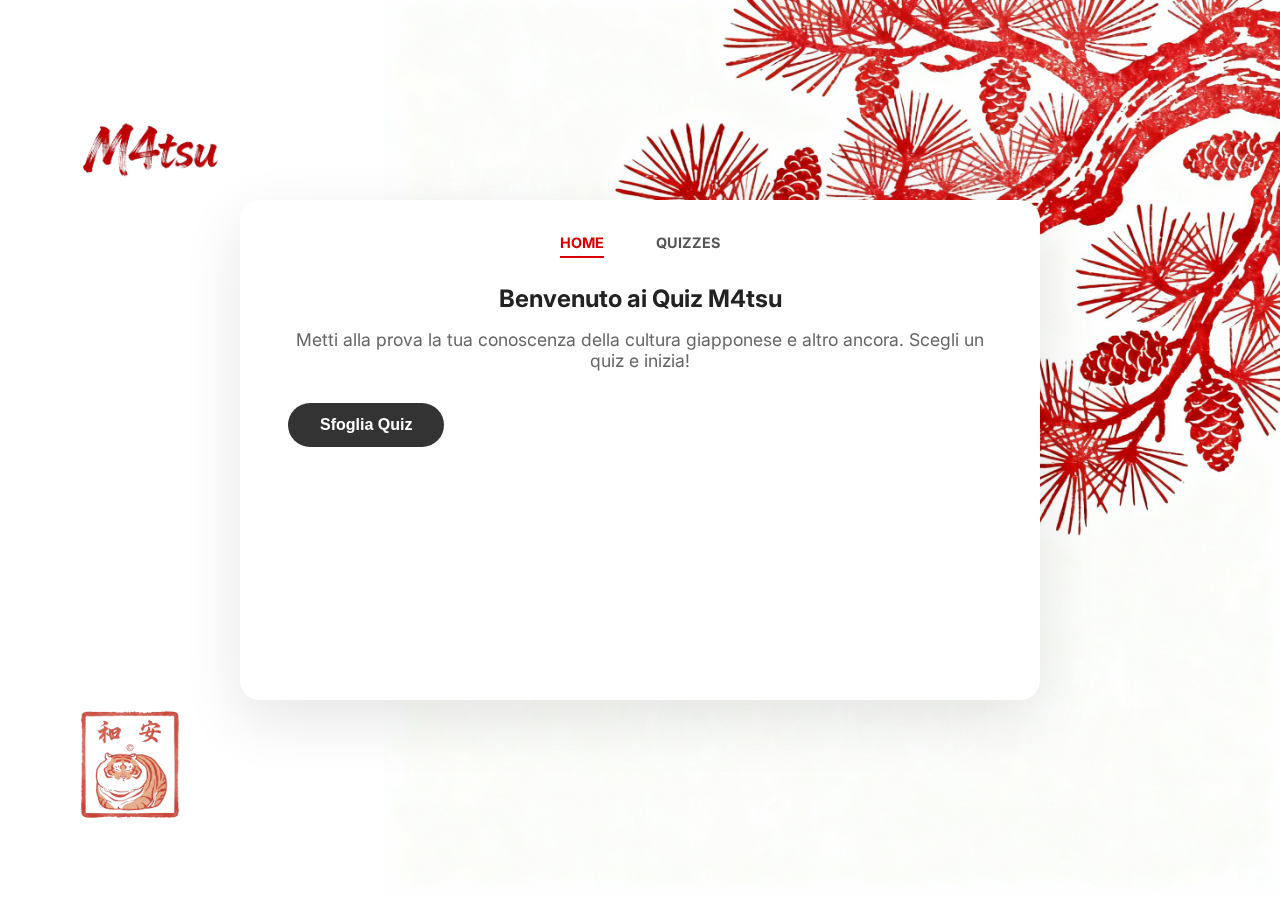
<file: index.html>
<!DOCTYPE html>
<html lang="it">
<head>
    <meta charset="UTF-8">
    <meta name="viewport" content="width=device-width, initial-scale=1.0">
    <title>M4tsu Quiz</title>
    <link rel="stylesheet" href="style.css">
    <!-- Font Awesome per icone frecce/timer -->
    <link href="https://cdnjs.cloudflare.com/ajax/libs/font-awesome/6.0.0/css/all.min.css" rel="stylesheet">
</head>
<body>

    <!-- ELEMENTI DI SFONDO (Fissi) -->
    <img src="./images/logo.png" alt="M4tsu Logo" class="logo-bg">
    <img src="./images/signature.png" alt="M4tsu Signature" class="signature-bg">

    <div class="main-container">

        <div id="quiz-container" class="quiz-card">
            
            <!-- HEADER INTERNO (Solo Menu) -->
            <header class="quiz-header">
                <nav>
                    <a href="#" class="nav-link active" data-screen="home-screen">HOME</a>
                    <a href="#" class="nav-link" data-screen="library-screen">QUIZZES</a>
                </nav>
            </header>

            <!-- 1. SCHERMATA HOME -->
            <div id="home-screen" class="screen">
                <div class="content-wrapper">
                    <h2>Benvenuto ai Quiz M4tsu</h2>
                    <p>Metti alla prova la tua conoscenza della cultura giapponese e altro ancora. Scegli un quiz e inizia!</p>
                    <button id="home-to-library-btn" class="submit-btn">Sfoglia Quiz</button>
                </div>
            </div>

            <!-- 2. SCHERMATA LIBRERIA -->
            <div id="library-screen" class="screen hidden">
                <h2>Libreria Quiz</h2>
                <p>Seleziona un argomento per iniziare.</p>
                <div id="quiz-list-container"></div>
            </div>

            <!-- 3. SCHERMATA SETTINGS (Design Richiesto) -->
            <div id="settings-screen" class="screen hidden">
                <h2 id="settings-quiz-title">Titolo Quiz</h2>
                <p>Impostazioni partita</p>
                
                <form id="quiz-settings-form">
                    
                    <!-- Numero Domande -->
                    <div class="setting-block">
                        <label>Numero di Domande:</label>
                        <div class="radio-group">
                            <label class="radio-btn">
                                <input type="radio" name="numQuestions" value="5" checked>
                                <span>5</span>
                            </label>
                            <label class="radio-btn">
                                <input type="radio" name="numQuestions" value="10">
                                <span>10</span>
                            </label>
                            <label class="radio-btn">
                                <input type="radio" name="numQuestions" value="all">
                                <span>Tutte</span>
                            </label>
                        </div>
                    </div>

                    <!-- Tipologia -->
                    <div class="setting-block">
                        <label>Tipologia:</label>
                        <div class="radio-group vertical">
                            <label class="radio-btn-wide">
                                <input type="radio" name="questionType" value="all" checked>
                                <span>Tutte le tipologie</span>
                            </label>
                            <label class="radio-btn-wide">
                                <input type="radio" name="questionType" value="multiple-choice">
                                <span>Solo Risposta Multipla</span>
                            </label>
                            <label class="radio-btn-wide">
                                <input type="radio" name="questionType" value="match">
                                <span>Solo Abbinamenti</span>
                            </label>
                        </div>
                    </div>

                    <!-- Modalità -->
                    <div class="setting-block">
                        <label>Modalità:</label>
                        <div class="radio-group">
                            <label class="radio-btn-wide">
                                <input type="radio" name="quizMode" value="pratica" checked>
                                <span>Pratica (No Timer)</span>
                            </label>
                            <label class="radio-btn-wide">
                                <input type="radio" name="quizMode" value="sfida">
                                <span>Sfida (30s)</span>
                            </label>
                        </div>
                    </div>

                    <button id="start-quiz-btn" type="submit" class="submit-btn">Inizia Quiz</button>
                </form>
            </div>

            <!-- 4. SCHERMATA QUIZ (Layout 2 Colonne) -->
            <div id="quiz-screen" class="screen hidden">
                
                <div class="quiz-top-bar">
                    <h3 id="question-counter">Domanda 1 di 5</h3>
                    <div id="timer-display" class="hidden">30s</div>
                </div>

                <div class="question-layout">
                    <!-- Colonna SX: Testo e Immagine -->
                    <div class="question-left">
                        <h2 id="question-text">Testo della domanda?</h2>
                        <div id="question-image-container"></div>
                    </div>

                    <!-- Colonna DX: Opzioni -->
                    <div class="question-right">
                        <div id="question-body"></div>
                    </div>
                </div>

                <!-- Box Spiegazione (appare dopo conferma) -->
                <div id="explanation-box" class="hidden">
                    <h4>Spiegazione:</h4>
                    <p id="explanation-text"></p>
                </div>

                <!-- Footer: Controlli -->
                <div class="quiz-footer">
                    <button id="skip-btn" class="secondary-btn">Salta</button>
                    
                    <!-- Barra Progresso (Quadratini) -->
                    <div id="progress-bar"></div>

                    <div class="action-buttons">
                        <!-- Nota: Finish Early è nascosto di default -->
                        <button id="finish-early-btn" class="text-btn hidden">Finito?</button> 
                        <button id="confirm-btn" class="submit-btn" disabled>Conferma</button>
                        <button id="next-btn" class="submit-btn hidden">Prossima</button>
                    </div>
                </div>
            </div>

            <!-- 5. SCHERMATA RIEPILOGO (Prima dei risultati) -->
            <div id="review-screen" class="screen hidden">
                <h2>Sei sicuro?</h2>
                <p>Hai lasciato delle domande in sospeso:</p>
                <div id="unanswered-list"></div>
                
                <div class="review-actions">
                    <button id="back-to-quiz-btn" class="secondary-btn">Torna al Quiz</button>
                    <button id="submit-all-btn" class="submit-btn">Termina e Mostra Risultati</button>
                </div>
            </div>

            <!-- 6. SCHERMATA RISULTATI -->
            <div id="results-screen" class="screen hidden">
                <h2>Quiz Terminato!</h2>
                <p>Il tuo punteggio finale è:</p>
                <h1 id="score-text"></h1>
                
                <h3>Riepilogo Risposte</h3>
                <div id="results-review-container"></div>
                
                <button id="restart-btn" class="submit-btn" data-screen="library-screen">Torna alla Libreria</button>
            </div>

        </div> 
    </div> 
    
    <script src="app.js"></script>
</body>
</html>
</file>
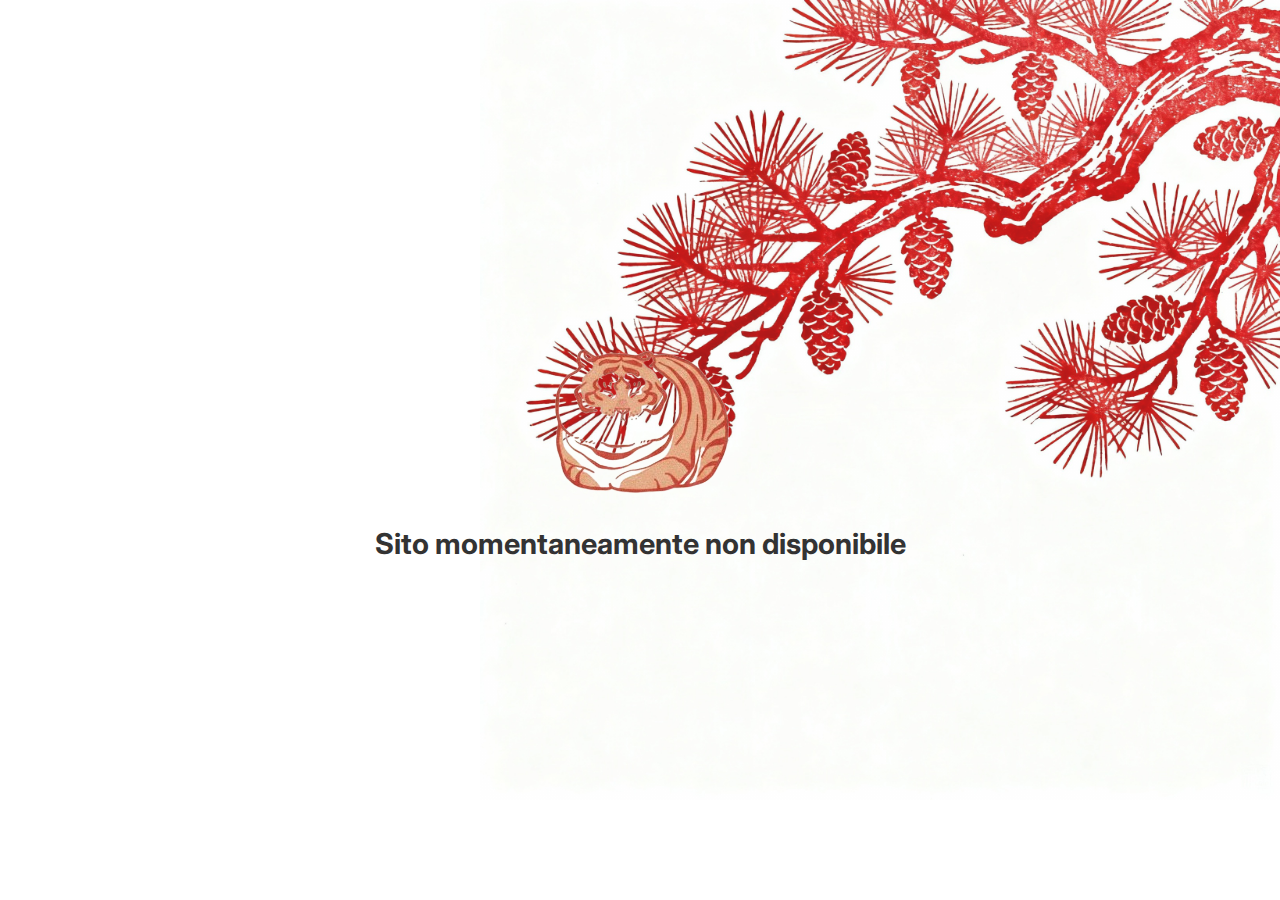
<file: maintenance/index.html>
<!DOCTYPE html>
<html lang="it">
<head>
    <meta charset="UTF-8">
    <meta name="viewport" content="width=device-width, initial-scale=1.0">
    <title>M4tsu - In Manutenzione</title>
    <link rel="stylesheet" href="style.css">
</head>
<body>
    
    <img src="background.png" alt="" class="branch">

    <div class="container">
        <div class="tiger-container">
            <span class="zzz z1">Z</span>
            <span class="zzz z2">z</span>
            <span class="zzz z3">Z</span>
            
            <img src="tiger.png" alt="Tigre che dorme" class="tiger">
        </div>
        
        <h2 class="message">Sito momentaneamente non disponibile</h2>
    </div>

</body>
</html>
</file>
<file: style.css>
/* Font */
@import url('https://fonts.googleapis.com/css2?family=Inter:wght@400;600;700&display=swap');

* {
    margin: 0;
    padding: 0;
    box-sizing: border-box;
}

body {
    font-family: 'Inter', sans-serif;
    color: #333;
    /* Immagine di sfondo (Pino) */
    background-image: url('./images/background.png');
    background-size: 70%; /* O 'contain' se preferisci l'intero ramo */
    background-position: top right;
    background-repeat: no-repeat;
    background-attachment: fixed;
    
    display: flex;
    justify-content: center;
    align-items: center;
    min-height: 100vh;
    padding: 2rem;
    position: relative;
}

/* --- LOGHI DI SFONDO (FISSI) --- */
.logo-bg {
    position: fixed;
    top: 40px;
    left: 40px;
    width: 220px; /* Molto grande come richiesto */
    z-index: 1; 
}

.signature-bg {
    position: fixed;
    bottom: 40px;
    left: 40px;
    width: 180px; /* Molto grande come richiesto */
    opacity: 0.9;
    z-index: 1;
}

.main-container {
    max-width: 900px;
    width: 100%;
    position: relative;
    z-index: 10; /* Sopra i loghi */
}

/* --- CARD PRINCIPALE --- */
.quiz-card {
    background-color: #ffffff;
    border-radius: 20px;
    box-shadow: 0 20px 60px rgba(0, 0, 0, 0.1);
    padding: 2rem 3rem;
    min-height: 500px;
    display: flex;
    flex-direction: column;
    /* Manteniamo la card un po' più compatta verticalmente se possibile */
    max-width: 800px; 
    margin: 0 auto;
}

/* HEADER: Solo Menu */
.quiz-header {
    display: flex;
    justify-content: center;
    align-items: center;
    margin-bottom: 2rem;
}

.nav-link {
    font-size: 0.9rem;
    font-weight: 700;
    text-decoration: none;
    color: #555;
    text-transform: uppercase;
    margin: 0 1.5rem;
    padding-bottom: 5px;
    transition: color 0.3s;
}

.nav-link.active, .nav-link:hover {
    color: #D90000;
    border-bottom: 2px solid #D90000;
}

/* TYPOGRAPHY */
h2 { color: #222; margin-bottom: 1rem; text-align: center; }
p { color: #666; margin-bottom: 2rem; text-align: center; font-size: 1.1rem; }

/* BOTTONI */
.submit-btn {
    background-color: #333; /* Grigio scuro/Nero */
    color: #fff;
    border: none;
    padding: 0.8rem 2rem;
    border-radius: 50px;
    font-weight: 700;
    font-size: 1rem;
    cursor: pointer;
    transition: background 0.2s;
    min-width: 150px;
}
.submit-btn:hover:not(:disabled) { background-color: #D90000; }
.submit-btn:disabled { background-color: #ccc; cursor: not-allowed; }

.secondary-btn {
    background: #fff;
    border: 2px solid #ddd;
    color: #666;
    padding: 0.6rem 1.5rem;
    border-radius: 50px;
    font-weight: 600;
    cursor: pointer;
}
.secondary-btn:hover { border-color: #333; color: #333; }

.text-btn {
    background: none; border: none; color: #888; text-decoration: underline; cursor: pointer;
}

/* --- SETTINGS SCREEN --- */
.setting-block {
    margin-bottom: 1.5rem;
    text-align: left;
}
.setting-block label {
    display: block;
    font-weight: 700;
    margin-bottom: 0.5rem;
}

/* Gruppo Radio Semplice */
.radio-group {
    display: flex;
    gap: 10px;
}
.radio-group.vertical {
    flex-direction: column;
}

.radio-btn, .radio-btn-wide {
    cursor: pointer;
}
.radio-btn input, .radio-btn-wide input { display: none; }

/* Stile del "bottone" radio */
.radio-btn span {
    display: flex;
    justify-content: center;
    align-items: center;
    width: 60px;
    height: 40px;
    border: 1px solid #ccc;
    border-radius: 8px;
    font-weight: 600;
    color: #666;
    transition: all 0.2s;
}
.radio-btn-wide span {
    display: block;
    padding: 0.8rem 1rem;
    border: 1px solid #ccc;
    border-radius: 8px;
    font-weight: 600;
    color: #666;
    text-align: center;
}

.radio-btn input:checked + span, 
.radio-btn-wide input:checked + span {
    border-color: #D90000;
    background-color: #fff0f0;
    color: #D90000;
}

/* --- QUIZ SCREEN --- */
.quiz-top-bar {
    text-align: center;
    margin-bottom: 2rem;
}
#question-counter { margin: 0; color: #444; font-size: 1.2rem; }
#timer-display { color: #D90000; font-weight: bold; margin-top: 5px; }

/* Layout a 2 Colonne */
.question-layout {
    display: grid;
    grid-template-columns: 1fr 1fr; /* 50% 50% */
    gap: 2rem;
    margin-bottom: 2rem;
    flex-grow: 1;
    align-items: center; /* Centra verticalmente */
}

.question-left h2 {
    text-align: left;
    font-size: 1.3rem;
    line-height: 1.4;
}
#question-image-container img {
    max-width: 100%;
    border-radius: 10px;
    margin-top: 1rem;
    box-shadow: 0 5px 15px rgba(0,0,0,0.1);
}

/* Opzioni Risposta */
#question-body.multiple-choice {
    display: flex;
    flex-direction: column;
    gap: 0.8rem;
}

.option-btn {
    width: 100%;
    padding: 1rem 1.5rem;
    background: #fff;
    border: 2px solid #eee;
    border-radius: 12px;
    text-align: left;
    font-size: 1rem;
    cursor: pointer;
    transition: all 0.2s;
}
.option-btn:hover:not(:disabled) { border-color: #aaa; }

/* Stati Colore */
.option-btn.selected { border-color: #333; background-color: #f9f9f9; font-weight: 700; }
.option-btn.correct { border-color: #28a745; background-color: #d4edda; color: #155724; }
.option-btn.wrong { border-color: #dc3545; background-color: #f8d7da; color: #721c24; }

/* Match Layout */
#question-body.match {
    display: flex;
    justify-content: space-between;
}
.match-column { width: 48%; display: flex; flex-direction: column; gap: 0.5rem; }
.match-item {
    padding: 0.8rem;
    border: 2px solid #eee;
    border-radius: 8px;
    background: #fff;
    cursor: pointer;
    font-size: 0.9rem;
}
.match-item.selected { border-color: #333; background: #eee; }
.match-item.matched { border-color: #28a745; background: #d4edda; opacity: 0.6; }

/* --- FOOTER --- */
.quiz-footer {
    display: flex;
    justify-content: space-between;
    align-items: center;
    margin-top: auto;
    border-top: 1px solid #eee;
    padding-top: 1.5rem;
}

/* Progress Bar a Quadratini */
#progress-bar {
    display: flex;
    gap: 5px;
}
.progress-dot {
    width: 15px;
    height: 15px;
    border: 2px solid #ddd;
    border-radius: 3px;
    cursor: pointer;
}
.progress-dot.current { border-color: #D90000; }
.progress-dot.answered { background-color: #D90000; border-color: #D90000; } /* Rosso pieno */
.progress-dot.skipped { background-color: #ccc; border-color: #ccc; }

/* Spiegazione */
#explanation-box {
    margin-top: 1rem;
    padding: 1rem;
    background: #fff5f5;
    border: 1px solid #ffcccc;
    border-radius: 8px;
    color: #c00;
    font-size: 0.95rem;
}
#explanation-box h4 { text-align: left; margin: 0; color: #a00; }
#explanation-box p { text-align: left; margin: 5px 0 0 0; font-size: 0.95rem; color: #333; }

/* Risultati e Review */
#unanswered-list, #results-review-container {
    text-align: left;
    margin: 1rem 0;
    max-height: 300px;
    overflow-y: auto;
    border: 1px solid #eee;
    border-radius: 8px;
    padding: 0.5rem;
}
.review-item {
    padding: 0.8rem;
    border-bottom: 1px solid #eee;
    cursor: pointer;
}
.review-item:hover { background: #f9f9f9; }
.result-item.correct { color: #155724; }
.result-item.wrong { color: #721c24; }

/* Mobile */
@media (max-width: 768px) {
    .question-layout { grid-template-columns: 1fr; gap: 1rem; }
    .logo-bg { width: 120px; top: 20px; left: 20px; }
    .signature-bg { width: 100px; bottom: 20px; left: 20px; }
    .quiz-footer { flex-wrap: wrap; gap: 1rem; justify-content: center; }
    .action-buttons { width: 100%; justify-content: space-between; }
}

/* Utility */
.hidden { display: none !important; }
</file>
<file: maintenance/style.css>
/* Importiamo lo stesso font */
@import url('https://fonts.googleapis.com/css2?family=Inter:wght@400;700&display=swap');

* {
    margin: 0;
    padding: 0;
    box-sizing: border-box;
}

body {
    font-family: 'Inter', sans-serif;
    background-color: #ffffff; /* Sfondo bianco come richiesto */
    color: #333;
    display: flex;
    justify-content: center;
    align-items: center;
    min-height: 100vh;
    overflow: hidden; /* Nasconde lo scroll */
    position: relative;
}

/* Stile per il ramo */
.branch {
    position: absolute;
    top: 0;
    right: 0;
    width: 70%;
    max-width: 800px;
    z-index: 1;
    opacity: 0.9;
}

/* Contenitore centrale */
.container {
    position: relative;
    z-index: 2;
    text-align: center;
    padding: 2rem;
}

.tiger-container {
    position: relative;
    display: inline-block;
}

.tiger {
    max-width: 400px;
    width: 100%;
}

.message {
    margin-top: 1.5rem;
    font-size: 1.8rem;
    font-weight: 700;
}

/* Animazione per le "Zzz" */
.zzz {
    position: absolute;
    font-size: 2rem;
    font-weight: bold;
    color: #D90000; /* Rosso M4tsu */
    opacity: 0;
    animation: fadeZ 2.5s infinite;
}

.z1 {
    top: 20%;
    left: 80%;
    animation-delay: 0s;
}
.z2 {
    top: 10%;
    left: 90%;
    font-size: 1.5rem;
    animation-delay: 0.8s;
}
.z3 {
    top: 30%;
    left: 85%;
    font-size: 2.2rem;
    animation-delay: 1.6s;
}

@keyframes fadeZ {
    0% {
        opacity: 0;
        transform: translateY(0) scale(0.8);
    }
    25% {
        opacity: 1;
    }
    50% {
        opacity: 0;
        transform: translateY(-20px) scale(1);
    }
    100% {
        opacity: 0;
    }
}
</file>
